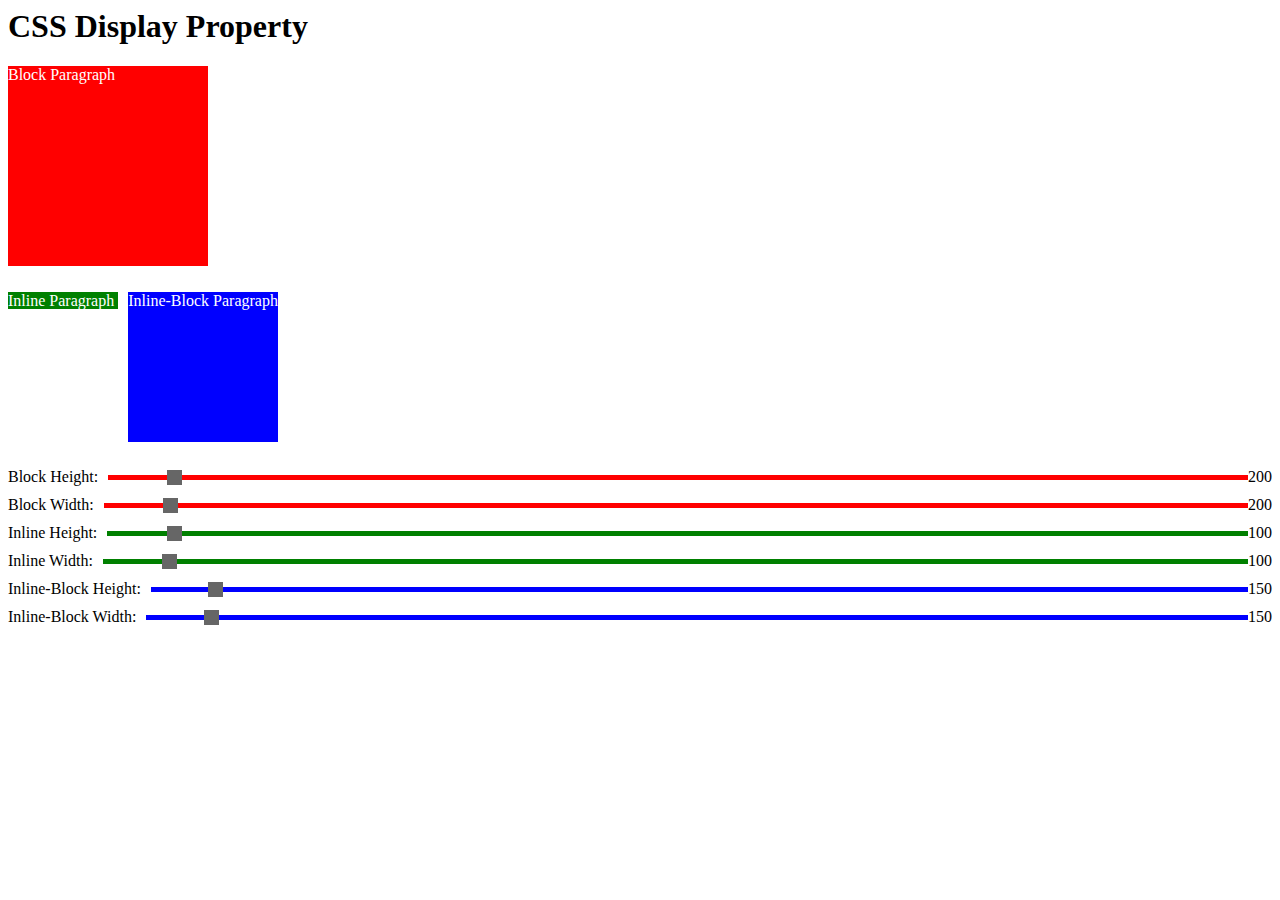
<file: display_demo/index.html>
<html><head>
    <title>CSS Display Property Example</title>
    <link rel="stylesheet" href="./style.css"> 
  </head>
  
  <body>
    <h1>CSS Display Property</h1>
    <p class="block">Block Paragraph </p>
    <p class="inline">Inline Paragraph
    </p>
    <p class="inline-block">Inline-Block Paragraph</p>
  
    <div class="input-group">
      <div class="slider-group">
        <label class="slider-label" for="block-height-slider">Block Height:</label>
        <input type="range" id="block-height-slider" min="100" max="2000" value="200" class="slider red">
        <output id="block-height-output">200</output>
      </div>
      <div class="slider-group">
        <label class="slider-label" for="block-width-slider">Block Width:</label>
        <input type="range" id="block-width-slider" min="100" max="2000" value="200" class="slider red">
        <output id="block-width-output">200</output>
      </div>
    </div>
  
    <div class="input-group">
      <div class="slider-group">
        <label class="slider-label" for="inline-height-slider">Inline Height:</label>
        <input type="range" id="inline-height-slider" min="100" max="2000" value="200" class="slider green">
        <output id="inline-height-output">100</output>
      </div>
      <div class="slider-group">
        <label class="slider-label" for="inline-width-slider">Inline Width:</label>
        <input type="range" id="inline-width-slider" min="100" max="2000" value="200" class="slider green">
        <output id="inline-width-output">100</output>
      </div>
    </div>
  
    <div class="input-group">
      <div class="slider-group">
        <label class="slider-label" for="inline-block-height-slider">Inline-Block Height:</label>
        <input type="range" id="inline-block-height-slider" min="100" max="2000" value="200" class="slider blue">
        <output id="inline-block-height-output">150</output>
      </div>
      <div class="slider-group">
        <label class="slider-label" for="inline-block-width-slider">Inline-Block Width:</label>
        <input type="range" id="inline-block-width-slider" min="100" max="2000" value="200" class="slider blue">
        <output id="inline-block-width-output">150</output>
      </div>
    </div>
  
    <script src="script.js"></script>
  
  
  
  </body></html>
</file>
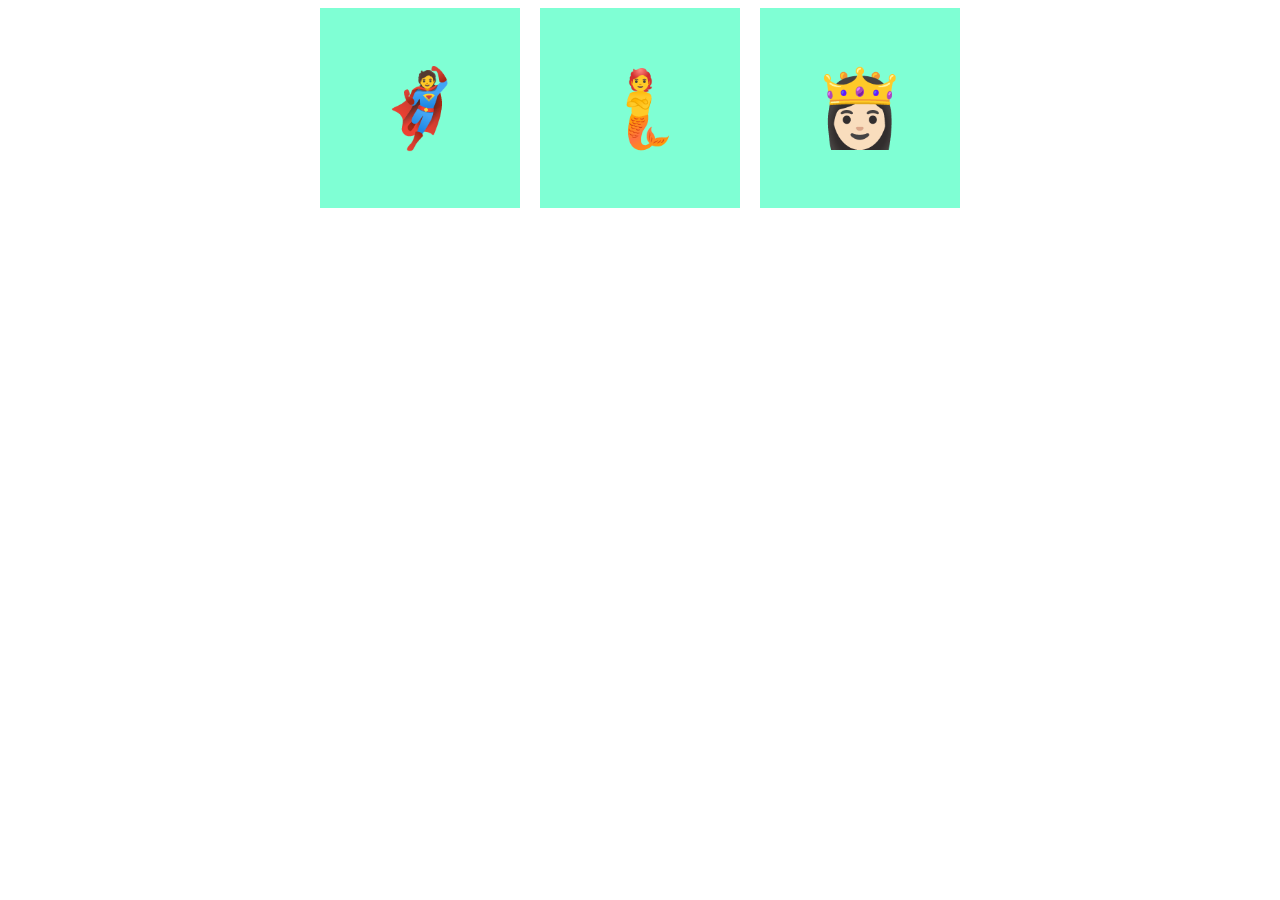
<file: item to center X&Y/index.html>
<!DOCTYPE html>
<html lang="en">
<head>
    <meta charset="UTF-8">
    <meta name="viewport" content="width=device-width, initial-scale=1.0">
    <title>Document</title>
    <link rel="stylesheet" href="./style.css">
</head>
<body>
    <div class="flex">
        <div class="box">🦸</div>
        <div class="box">🧜</div>
        <div class="box">👸🏻</div>
    </div>
</body>
</html>
</file>
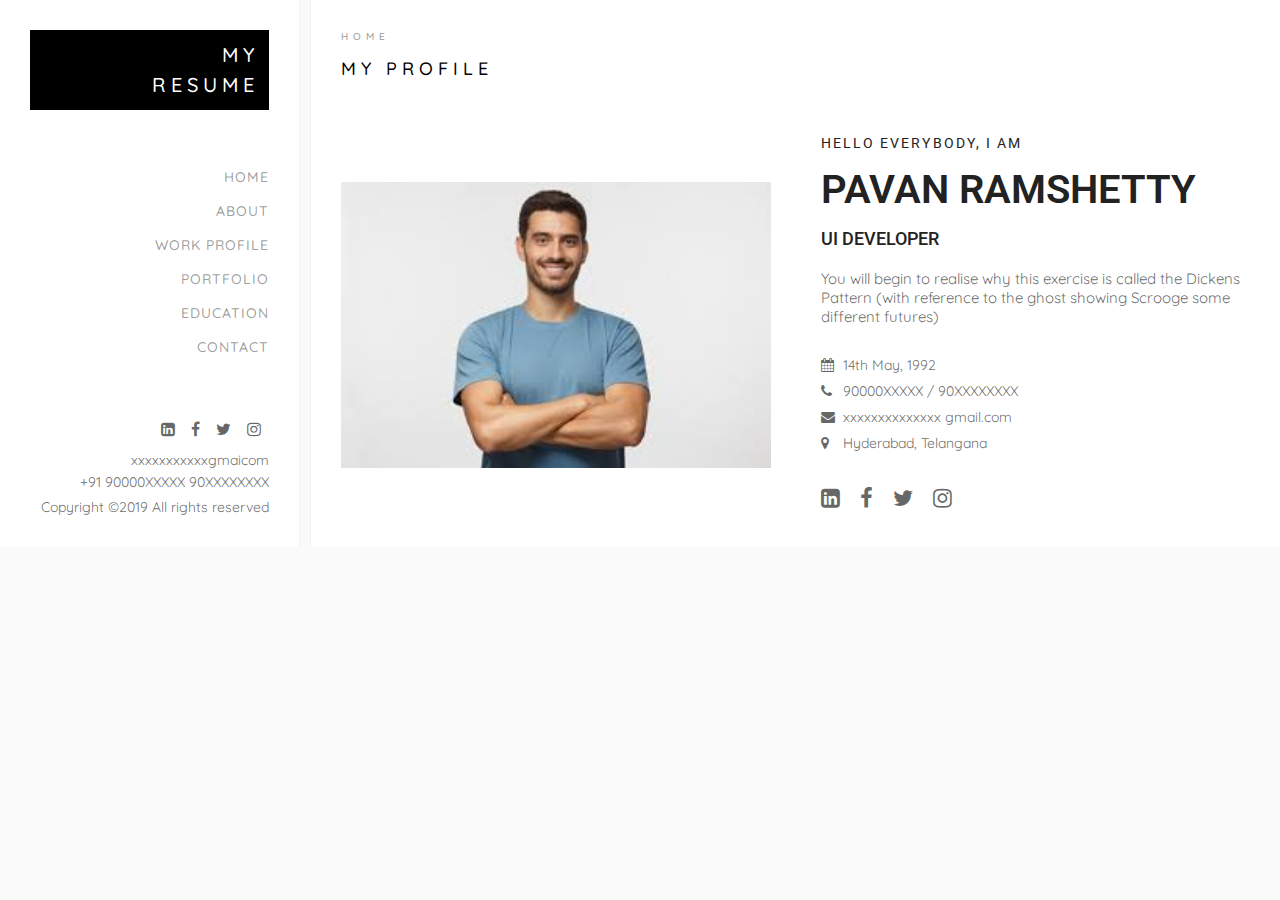
<file: landing page/index.html>
<!DOCTYPE html>
<html>
<head>
	<title>My Resume</title>
	<link rel="stylesheet" type="text/css" href="./style.css">
	<link href="https://stackpath.bootstrapcdn.com/font-awesome/4.7.0/css/font-awesome.min.css" rel="stylesheet">
</head>
<body>
	<div class="wraper">
		<div class="container">
		<div class="left-content p-30">
			<div class="logo">
				<a href="index.html">
					<span>My</span>
					<span>Resume</span>
				</a>
			</div>
			<div class="nav">
				<ul>
					<li><a href="#Home">Home</a></li>
					<li><a href="#About">About</a></li>
					<li><a href="">Work Profile</a></li>
					<li><a href="">Portfolio</a></li>
					<li><a href="">Education</a></li>
					<li><a href="">Contact</a></li>
				</ul>
			</div>
			<div class="left-footer">
				<div class="social-icons">
					<ul>
						<li><a href=""><i class="fa fa-linkedin-square" aria-hidden="true"></i></a></li>
						<li><a href=""><i class="fa fa-facebook" aria-hidden="true"></i></a></li>
						<li><a href=""><i class="fa fa-twitter" aria-hidden="true"></i></a></li>
						<li><a href=""><i class="fa fa-instagram" aria-hidden="true"></i></a></li>
					</ul>
				</div>
				<div class="foot-contact">
					<ul>
						<li>xxxxxxxxxxxgmaicom</li>
						<li>+91 90000XXXXX  90XXXXXXXX</li>
					</ul>
				</div>
				
<div class="copy-rights">Copyright &copy;2019 All rights reserved</div>
			</div>

		</div>
		<div class="main-content">
			<div class="section1 p-30" id="Home">
			<div class="sec-title">
	<div class="pg-sub-title">Home</div>
	<div class="pg-title">My Profile</div>
			</div>
				<div class="d-flex-align-center">
				<div class="user-img flex-1"><img src="./img/download (5).jpeg"></div>
				<div class="user-profile flex-1">
					<div class="pro-details">
						<div class="sm-text">HELLO EVERYBODY, I AM</div>
						<div class="name">Pavan Ramshetty</div>
						<div class="role">UI Developer</div>

					</div>
					<div class="text">You will begin to realise why this exercise is called the Dickens Pattern (with reference to the ghost showing Scrooge some different futures)</div>
					<div class="pr-list">
						<ul>
							<li><i class="fa fa-calendar" aria-hidden="true"></i> 14th May, 1992</li>
							<li><i class="fa fa-phone" aria-hidden="true"></i> 90000XXXXX / 90XXXXXXXX</li>
							<li><i class="fa fa-envelope" aria-hidden="true"></i> xxxxxxxxxxxxxx gmail.com</li>
							<li><i class="fa fa-map-marker" aria-hidden="true"></i> Hyderabad, Telangana</li>
						</ul>
					</div>
			<div class="social-icons-head">
					<ul>
						<li><a href=""><i class="fa fa-linkedin-square" aria-hidden="true"></i></a></li>
						<li><a href=""><i class="fa fa-facebook" aria-hidden="true"></i></a></li>
						<li><a href=""><i class="fa fa-twitter" aria-hidden="true"></i></a></li>
						<li><a href=""><i class="fa fa-instagram" aria-hidden="true"></i></a></li>
					</ul>
				</div>

				</div>
			</div>
			</div>

		</div>
	</div>
</div>
</body>
</html>
</file>
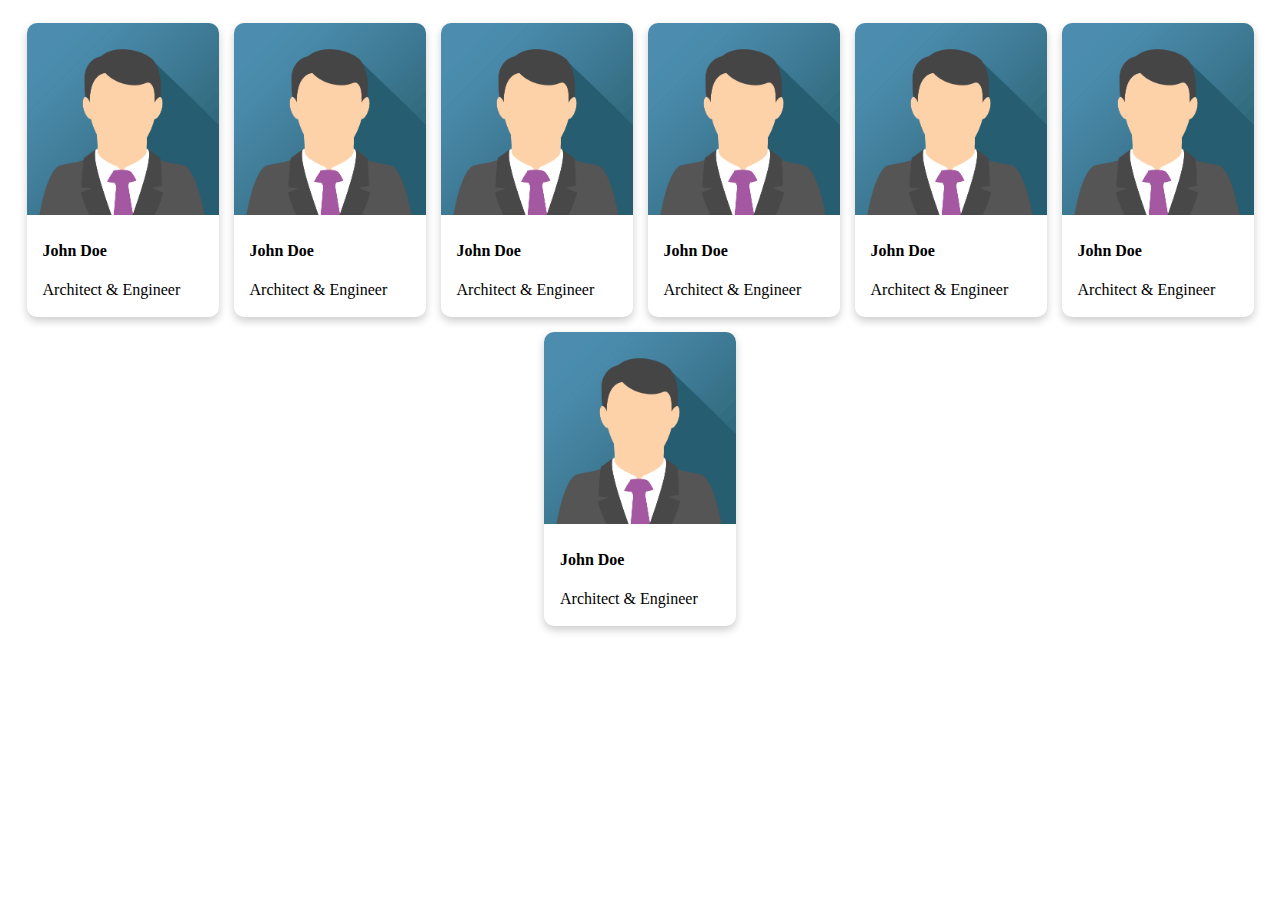
<file: fllex/flex cards templat/index.html>
<!DOCTYPE html>
<html lang="en">
<head>
    <meta charset="UTF-8">
    <meta name="viewport" content="width=device-width, initial-scale=1.0">
    <title>flrx card template</title>
    <link rel="stylesheet" href="./style.css">
</head>
<body>
    <div class="cards">

        <div class="card">
            <img src="img_avatar.png" alt="Avatar" style="width:100%">
            <div class="container">
              <h4><b>John Doe</b></h4> 
              <p>Architect & Engineer</p> 
            </div>
        </div>

        <div class="card">
            <img src="img_avatar.png" alt="Avatar" style="width:100%">
            <div class="container">
              <h4><b>John Doe</b></h4> 
              <p>Architect & Engineer</p> 
            </div>
        </div>
        
        <div class="card">
            <img src="img_avatar.png" alt="Avatar" style="width:100%">
            <div class="container">
              <h4><b>John Doe</b></h4> 
              <p>Architect & Engineer</p> 
            </div>
        </div> 
        
        <div class="card">
            <img src="img_avatar.png" alt="Avatar" style="width:100%">
            <div class="container">
              <h4><b>John Doe</b></h4> 
              <p>Architect & Engineer</p> 
            </div>
        </div>

        <div class="card">
            <img src="img_avatar.png" alt="Avatar" style="width:100%">
            <div class="container">
              <h4><b>John Doe</b></h4> 
              <p>Architect & Engineer</p> 
            </div>
        </div>

        <div class="card">
            <img src="img_avatar.png" alt="Avatar" style="width:100%">
            <div class="container">
              <h4><b>John Doe</b></h4> 
              <p>Architect & Engineer</p> 
            </div>
        </div>

        <div class="card">
            <img src="img_avatar.png" alt="Avatar" style="width:100%">
            <div class="container">
              <h4><b>John Doe</b></h4> 
              <p>Architect & Engineer</p> 
            </div>
        </div>


    </div>
</body>
</html>
</file>
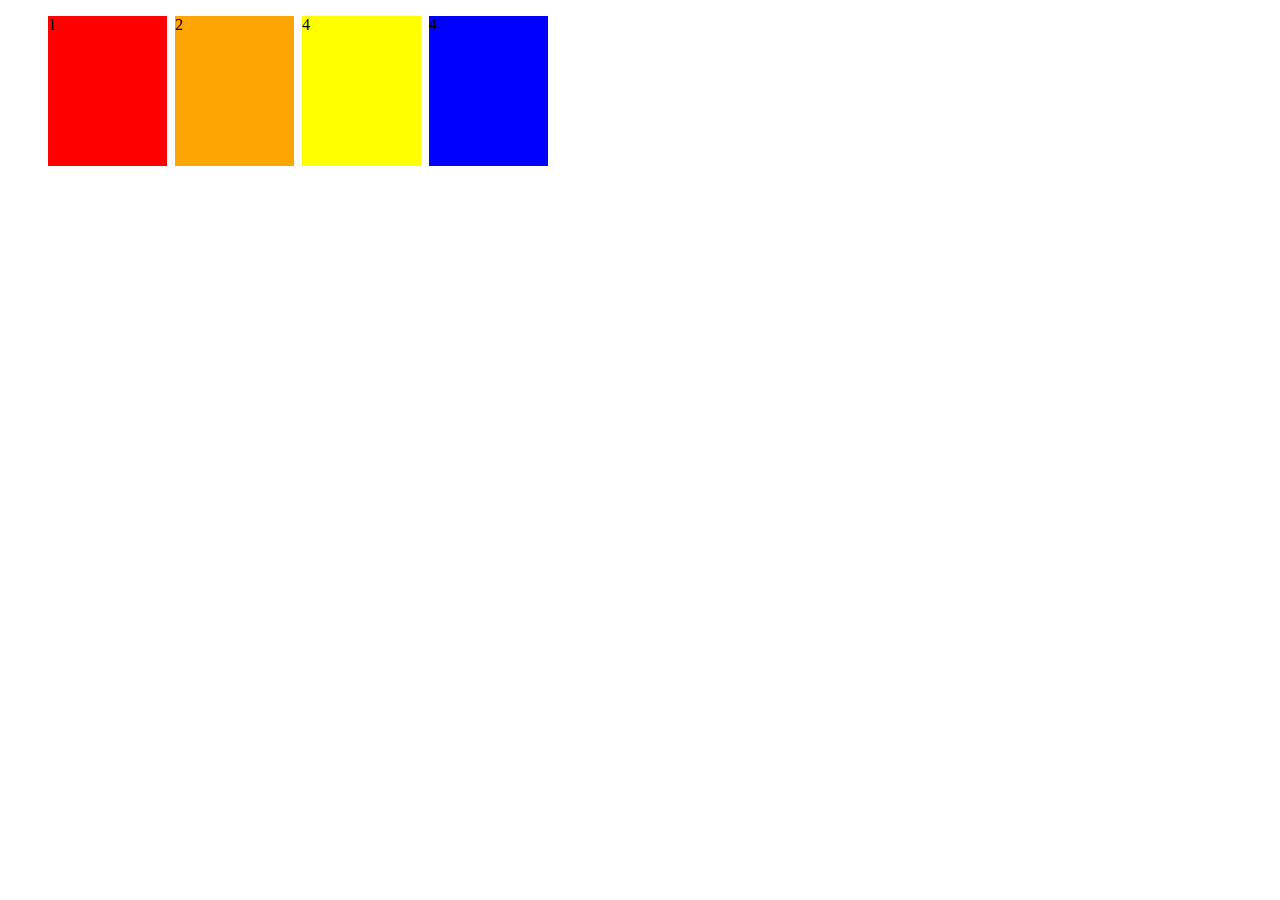
<file: fllex/flex.html>
<!DOCTYPE html>
<html lang="en">
<head>
    <meta charset="UTF-8">
    <meta name="viewport" content="width=device-width, initial-scale=1.0">
    <title>Document</title>
    <link rel="stylesheet" href="./flex.css"> 
</head>
<body>
    <div class="container">
        <ul class="flex">
            <li>1</li>
            <li>2</li>
            <li>4</li>
            <li>4</li>
        </ul>
    </div>
</body>
</html>
</file>
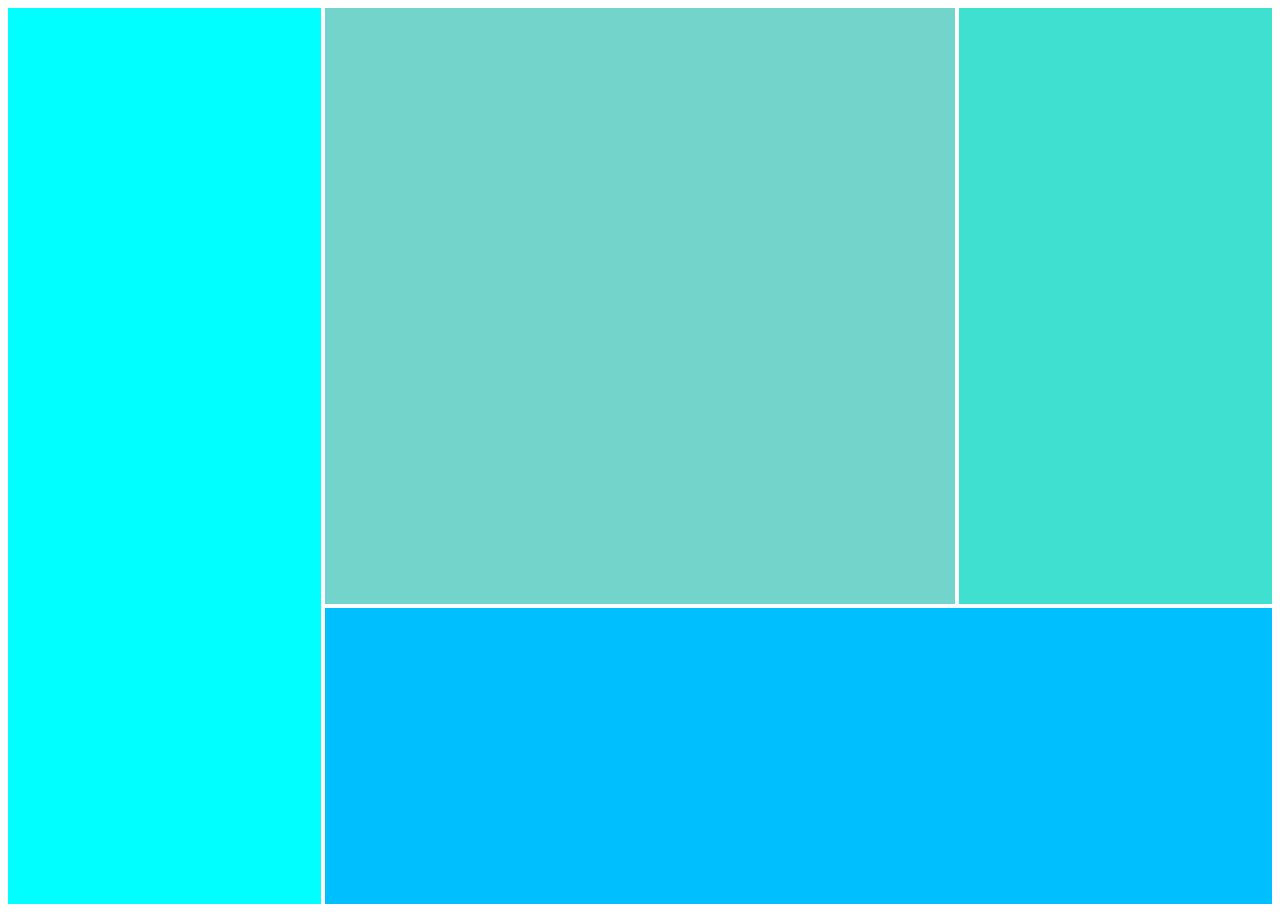
<file: grid/grid.html>
<!DOCTYPE html>
<html lang="en">
<head>
    <meta charset="UTF-8">
    <meta name="viewport" content="width=device-width, initial-scale=1.0">
    <title>Document</title>
    <link rel="stylesheet" href="./grid.css">
</head>
<body>
    <div class="grid">
        <div></div>
        <div></div>
        <div></div>
        <div></div>
        <div></div>
    </div>
</body>
</html>
</file>
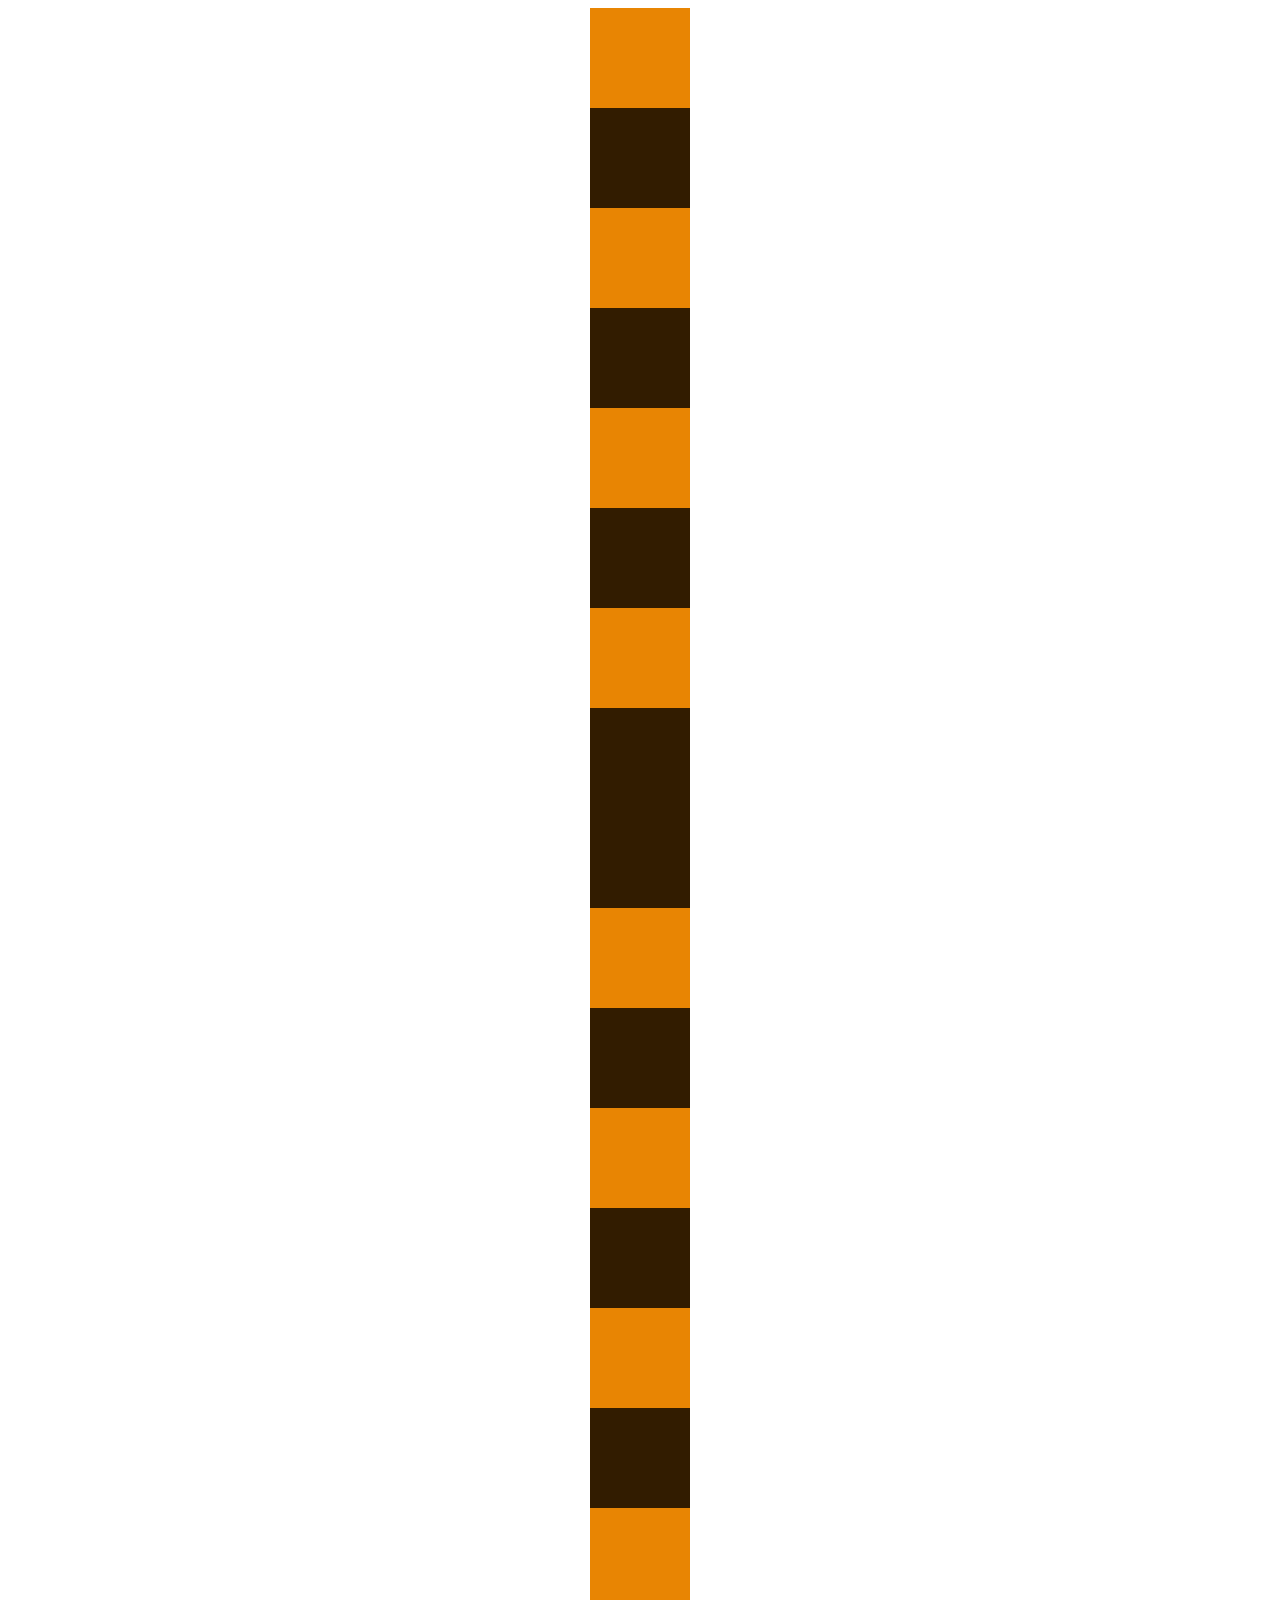
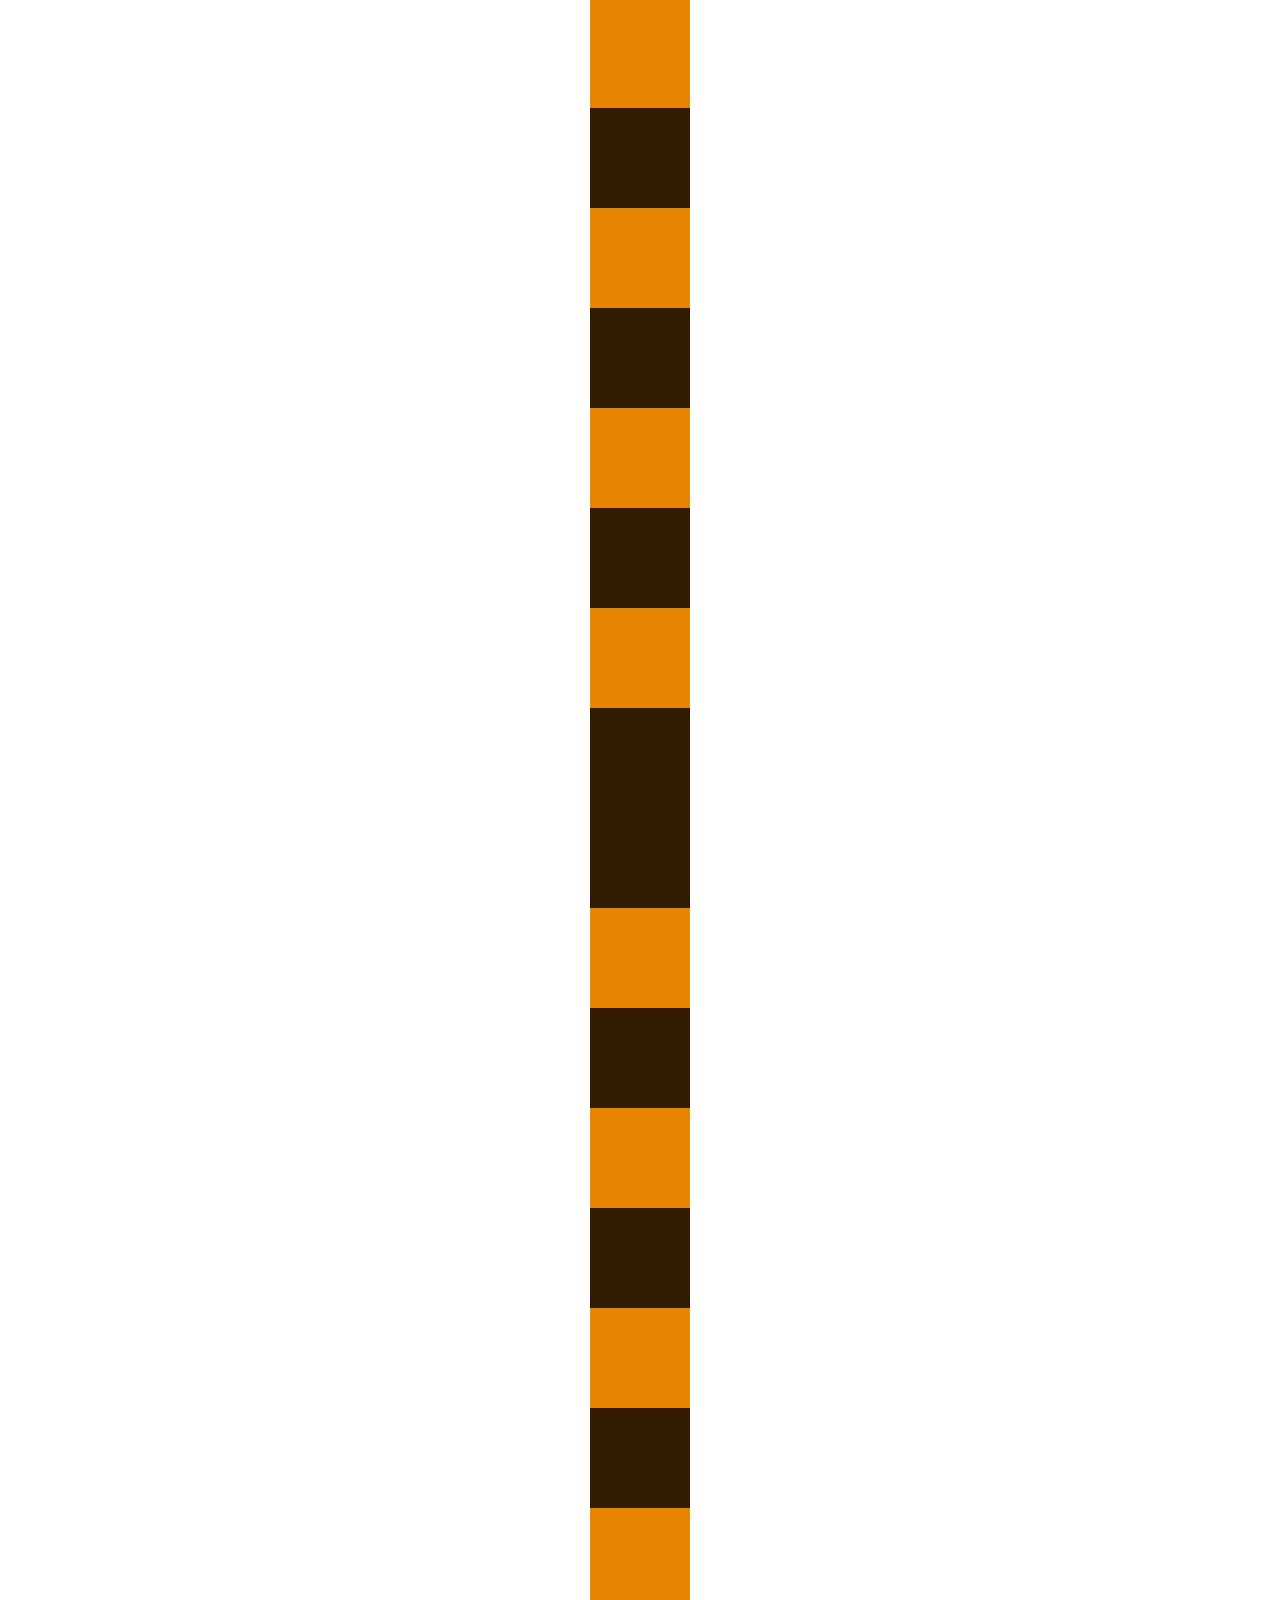
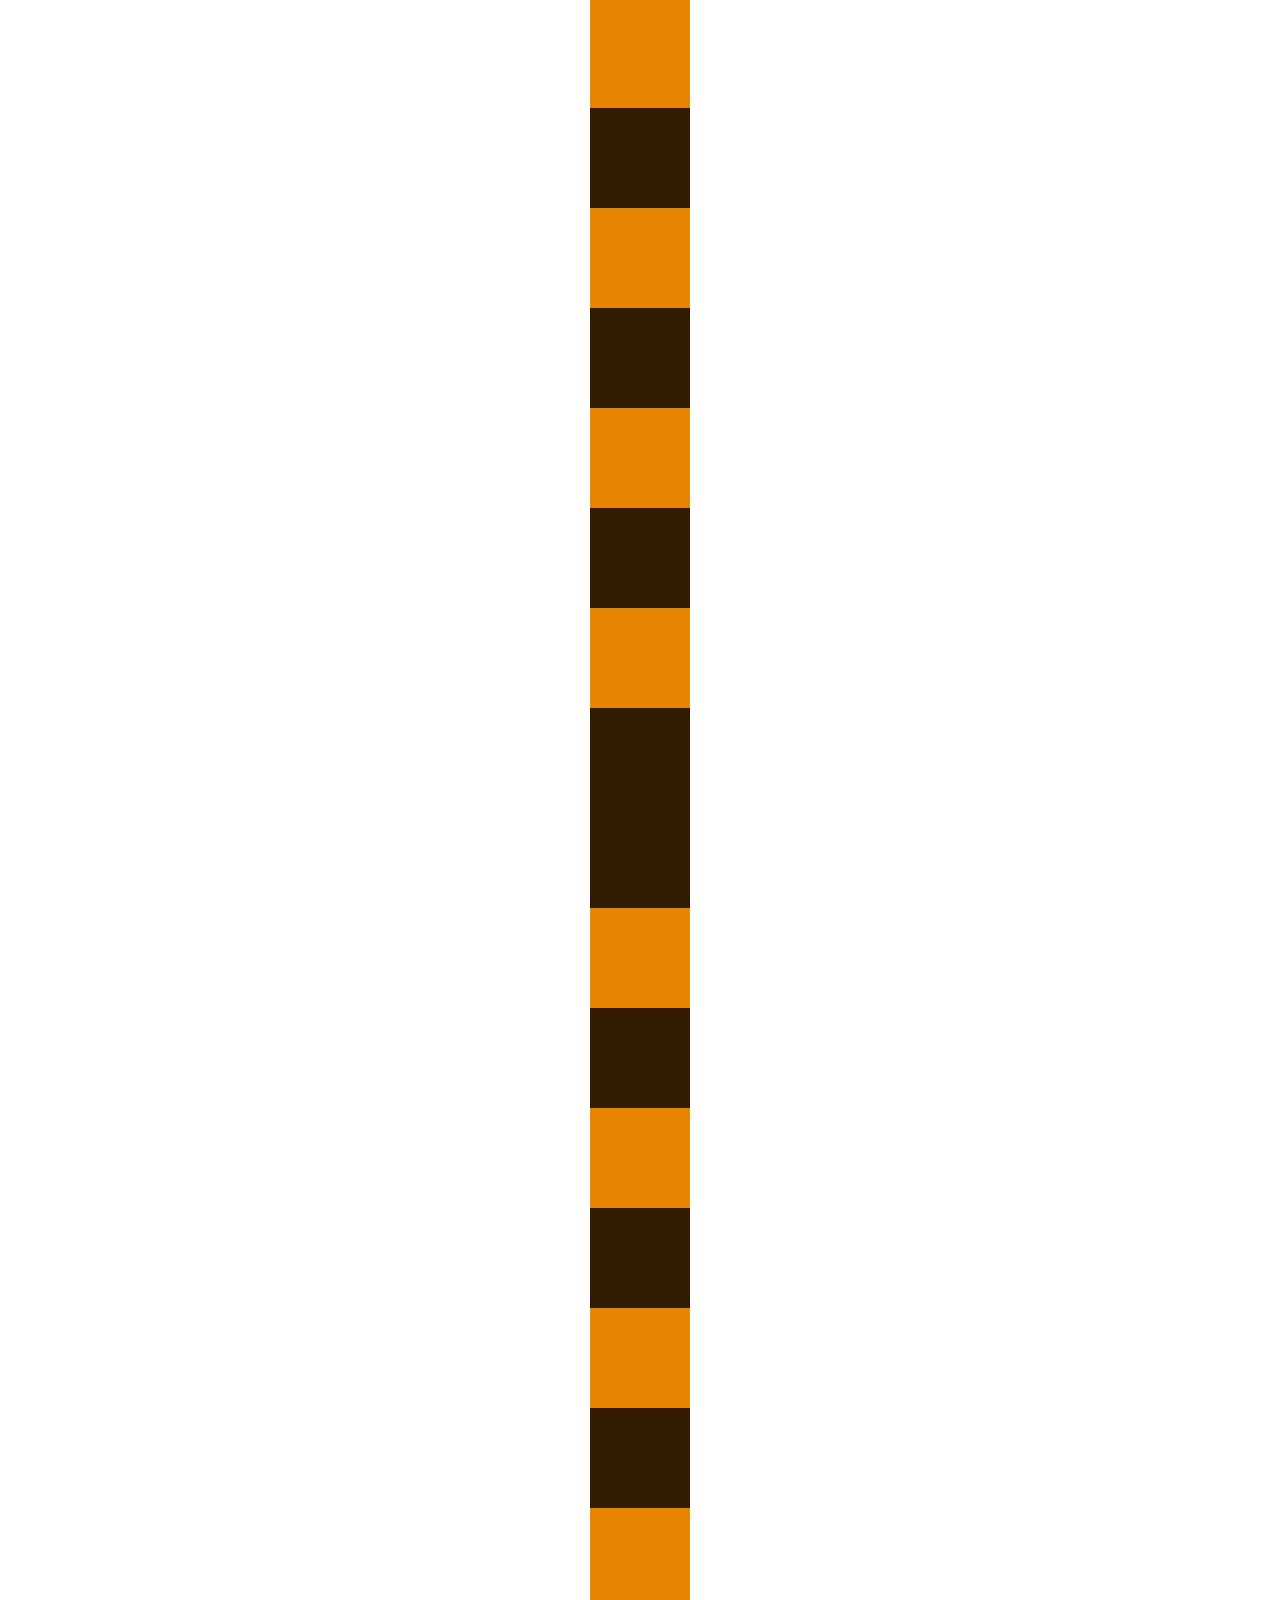
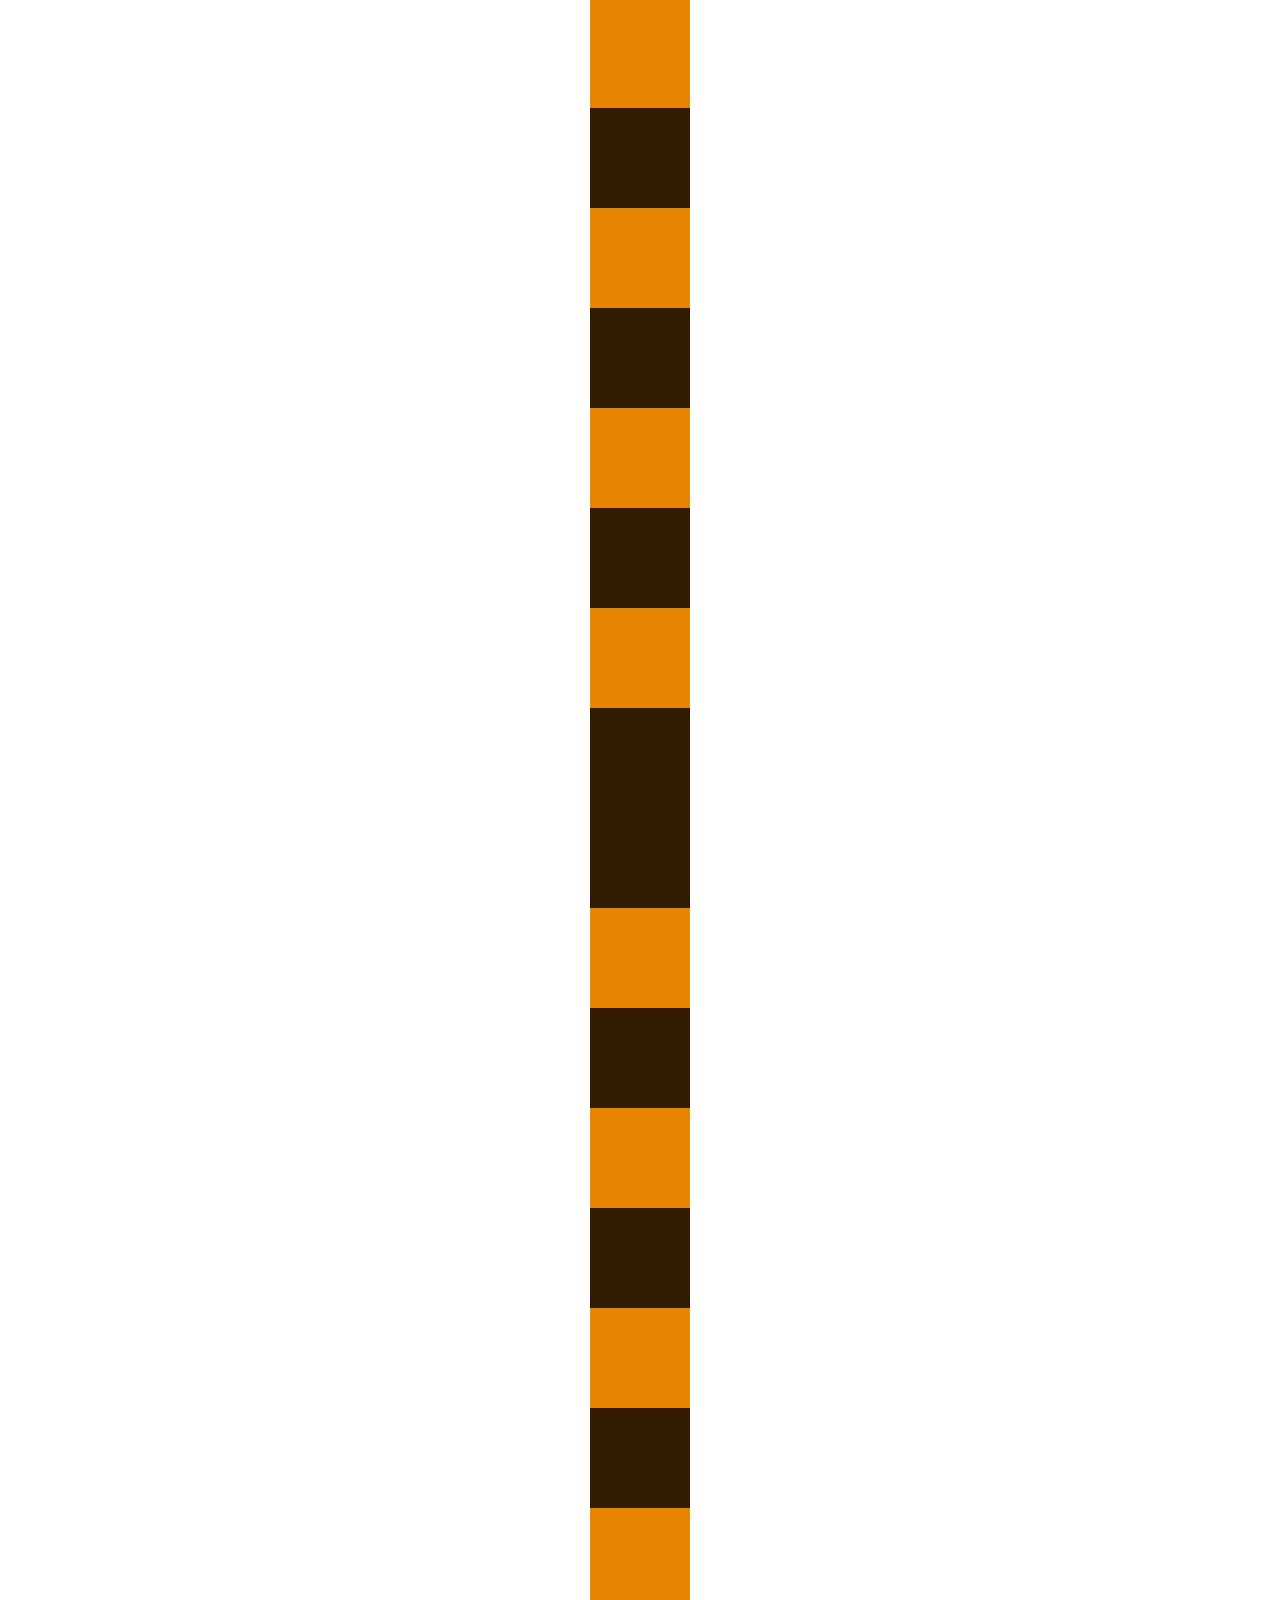
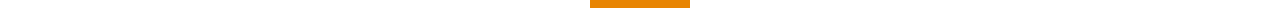
<file: grid/chess bord/chess_boord.html>
<!DOCTYPE html>
<html lang="en">
<head>
    <meta charset="UTF-8">
    <meta name="viewport" content="width=device-width, initial-scale=1.0">
    <title>chess bord</title>
    <link rel="stylesheet" href="./chess-style.css">
</head>
<body>
    <div class="bord">
        <div class="white"></div>
        <div class="black"></div>
        <div class="white"></div>
        <div class="black"></div>
        <div class="white"></div>
        <div class="black"></div>
        <div class="white"></div>
        <div class="black"></div>
        <div class="black"></div>
        <div class="white"></div>
        <div class="black"></div>
        <div class="white"></div>
        <div class="black"></div>
        <div class="white"></div>
        <div class="black"></div>
        <div class="white"></div>

        <div class="white"></div>
        <div class="black"></div>
        <div class="white"></div>
        <div class="black"></div>
        <div class="white"></div>
        <div class="black"></div>
        <div class="white"></div>
        <div class="black"></div>

        <div class="black"></div>
        <div class="white"></div>
        <div class="black"></div>
        <div class="white"></div>
        <div class="black"></div>
        <div class="white"></div>
        <div class="black"></div>
        <div class="white"></div>

        <div class="white"></div>
        <div class="black"></div>
        <div class="white"></div>
        <div class="black"></div>
        <div class="white"></div>
        <div class="black"></div>
        <div class="white"></div>
        <div class="black"></div>

        <div class="black"></div>
        <div class="white"></div>
        <div class="black"></div>
        <div class="white"></div>
        <div class="black"></div>
        <div class="white"></div>
        <div class="black"></div>
        <div class="white"></div>

        <div class="white"></div>
        <div class="black"></div>
        <div class="white"></div>
        <div class="black"></div>
        <div class="white"></div>
        <div class="black"></div>
        <div class="white"></div>
        <div class="black"></div>

        <div class="black"></div>
        <div class="white"></div>
        <div class="black"></div>
        <div class="white"></div>
        <div class="black"></div>
        <div class="white"></div>
        <div class="black"></div>
        <div class="white"></div>
    </div>
</body>
</html>
</file>
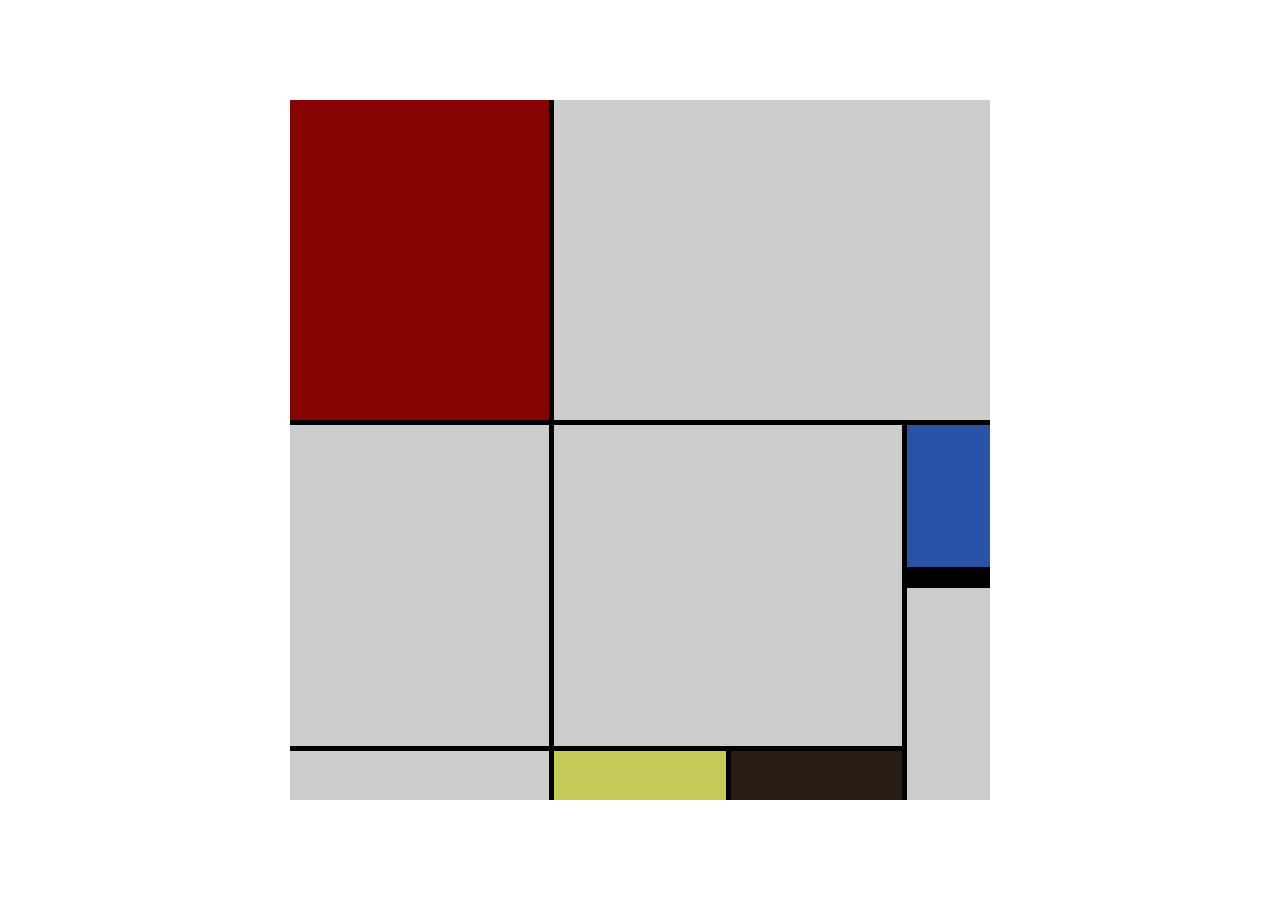
<file: grid/grid art/art.html>
<!DOCTYPE html>
<html lang="en">
<head>
    <meta charset="UTF-8">
    <meta name="viewport" content="width=device-width, initial-scale=1.0">
    <title>Document</title>
    <link rel="stylesheet" href="./art.css">
</head>
<body>
    <div class="grid">
        <div></div>
        <div></div>
        <div></div>
        <div></div>
        <div></div>
        <div></div>
        <div></div>
        <div></div>
        <div></div>
    </div>
</body>
</html>
</file>
<file: display_demo/style.css>
p {
  color: white;
}

.block {
  display: block;
  width: 200px;
  height: 200px;
  background-color: red;
  margin-bottom: 10px;
}

.inline {
  display: inline;
  width: 100px;
  height: 100px;
  background-color: green;
  margin-right: 10px;
}

.inline-block {
  display: inline-block;
  width: 150px;
  height: 150px;
  background-color: blue;
  margin-right: 10px;
}

.input-group {
  margin-top: 10px;
}

.slider-group {
  display: flex;
  align-items: center;
  margin-bottom: 10px;
}

.slider-label {
  margin-right: 10px;
}

.slider {
  flex: 1;
  -webkit-appearance: none;
  appearance: none;
  height: 5px;
  background-color: #ddd;
  outline: none;
  margin: 0;
  padding: 0;
}

.slider::-webkit-slider-thumb {
  -webkit-appearance: none;
  appearance: none;
  width: 15px;
  height: 15px;
  background-color: #666;
  cursor: pointer;
}

.slider::-moz-range-thumb {
  width: 15px;
  height: 15px;
  background-color: #666;
  cursor: pointer;
}

.red {
  background-color: red;
}

.green {
  background-color: green;
}

.blue {
  background-color: blue;
}
</file>
<file: item to center X&Y/style.css>
.flex {
    display: flex;
    flex-wrap: wrap;
    gap: 20px;
    justify-content: center;
}

.box {
    background-color: aquamarine;
    min-width: 200px;
    min-height: 200px;
    font-size: 75px;
    display: flex;
    justify-content: center; /* Center content horizontally */
    align-items: center; /* Center content vertically */
}
</file>
<file: landing page/style.css>
@charset "utf-8";
@import url('https://fonts.googleapis.com/css?family=Quicksand:300,400,500,700');
@import url('https://fonts.googleapis.com/css?family=Roboto');

*{
  margin: 0;
  padding: 0;
  box-sizing: border-box;
}

body {
  height: 100%;
  font-family: 'Quicksand', sans-serif;
  color: rgba(0, 0, 0, 0.6);
  box-sizing: border-box;
  font-size: 14px;
  overflow: hidden;
  background: #fafafa;
}
label {
  padding: 0;
  margin: 0;
}
ul, li, ol {
  padding: 0;
  margin: 0;
}
li{
  list-style: none;
}
a, img {
  border: 0;
  outline: none;
  text-decoration: none;
  width: 100%;
}
input::-moz-focus-inner {
  border: 0;
}
bo {
  outline: none;
}
img {
  max-width: 100%;
  height: auto;
  vertical-align: bottom;
}
input, select, textarea, button{
  font-family: 'Muli', sans-serif;
}
input:focus, select:focus, textarea:focus, button:focus{
  outline: 0;
}

a {
  color: inherit;
  -webkit-transition: 0.5s;
  -o-transition: 0.5s;
  transition: 0.5s; }


p {
  margin-bottom: 1.5em; }

h1, h2, h3, h4, h5, h6 {
  color: #000;
  font-family: "Quicksand", Arial, sans-serif;
  font-weight: 400;
  margin: 0 0 30px 0; }


i.material-icons {
  font-size: inherit;
  line-height: inherit;
}
::-webkit-scrollbar-track
{
  -webkit-box-shadow: inset 0 0 6px rgba(0,0,0,0.3);
  background-color: #F5F5F5;
}

::-webkit-scrollbar
{
  width: 5px;
  height: 5px;
  background-color: #F5F5F5;
}

::-webkit-scrollbar-thumb
{

  -webkit-box-shadow: inset 0 0 6px rgba(0,0,0,.3);
  background-color: #777;
}

/*===========================================
Text Styles CSS
============================================*/
.t-title-size{
  font-size: 18px;
}
.t-bold{
  font-weight: 600;
}
.t-normal{
  font-weight: normal;
}
.t-center{
  text-align: center;
}
.t-right{
  text-align: right;
}



/*===========================================
Padding & Margins CSS
============================================*/
.p-5{
  padding: 5px;
}
.p-10{
  padding: 10px;
}
.p-15{
  padding: 15px;
}
.p-20{
  padding: 20px;
}
.p-25{
  padding: 25px;
}
.p-30{
  padding: 30px;
}
.p-35{
  padding: 35px;
}
.p-40{
  padding: 40px;
}
.p-45{
  padding: 45px;
}
.p-50{
  padding: 50px;
}

.p-right5{
  padding-right: 5px;
}
.p-right10{
  padding-right: 10px;
}
.p-right15{
  padding-right: 15px;
}
.p-right20{
  padding-right: 20px;
}
.p-right25{
  padding-right: 25px;
}
.p-right30{
  padding-right: 30px;
}

.p-left5{
  padding-left: 5px;
}
.p-left10{
  padding-left: 10px;
}
.p-left15{
  padding-left: 15px;
}
.p-left20{
  padding-left: 20px;
}
.p-left25{
  padding-left: 25px;
}
.p-left30{
  padding-left: 30px;
}

.m-5{
  margin:: 5px;
}
.m-10{
  margin: 10px;
}
.m-15{
  margin: 15px;
}
.m-20{
  margin: 20px;
}
.m-25{
  margin: 25px;
}
.m-30{
  margin: 30px;
}
.m-35{
  margin: 35px;
}
.m-40{
  margin: 40px;
}
.m-45{
  margin: 45px;
}
.m-50{
  margin: 50px;
}

/*===========================================
Display Styles
============================================*/
.d-flex{
  display: flex;
}
.d-flex-align-center{
  display: flex;
  align-items: center;
  flex-direction: row;
}
.d-flex-align-center-column{
  display: flex;
  align-items: center;
  flex-direction: column;
}
.flex-1{
  flex: 1;
}
.flex-2{
  flex: 2;
}



/*===========================================
Page Styles
============================================*/

.wraper {
    width: 100%;
    height: 100%;
}


.container {
    height: 100%;
    display: flex;
    flex-direction: row;
}

.left-content {
    width: 300px;
    overflow-y: auto;
    height: 100%;
    background: #fff;
    border-right: 1px solid rgba(221, 221, 221, 0.38);
    display: flex;
    flex-direction: column;
}

.main-content {
    flex: 1;
    overflow-y: auto;
    margin-left: 10px;
    background: #fff;
    border-left: 1px solid rgba(221, 221, 221, 0.38);
}
.logo {
    display: flex;
    justify-content: flex-end;
}

.logo a {
    color: #fff;
    text-align: right;
    background: #000;
    display: flex;
    flex-direction: column;
    padding: 10px;
    font-size: 20px;
    text-transform: uppercase;
    letter-spacing: 5px;
    line-height: 30px;
    font-weight: 500;
}

.nav {
    flex: 1;
    /* display: flex; */
    justify-content: flex-end;
    margin: 50px 0px;
}

.nav ul li, .nav ul li a {
    display: flex;
    justify-content: flex-end;
}

.nav ul li a {
    padding: 8px 0px;
    text-transform: uppercase;
    color: rgba(0, 0, 0, 0.4);
    letter-spacing: 1px;
    font-weight: 500;
    position: relative;
}

.nav ul li a:hover {
    color: #000;
}
.nav ul li a:after {
    content: "";
    width: 0;
    height: 1px;
    background: #000;
    position: absolute;
    bottom: 5px;
    left: 0;
    right: 0;
    -webkit-transform: scaleX(0);
    -moz-transform: scaleX(0);
    -ms-transform: scaleX(0);
    -o-transform: scaleX(0);
    transform: scaleX(0);
    -webkit-transition: all 0.3s cubic-bezier(0.175, 0.885, 0.32, 1.275);
    -moz-transition: all 0.3s cubic-bezier(0.175, 0.885, 0.32, 1.275);
    -ms-transition: all 0.3s cubic-bezier(0.175, 0.885, 0.32, 1.275);
    -o-transition: all 0.3s cubic-bezier(0.175, 0.885, 0.32, 1.275);
    transition: all 0.3s cubic-bezier(0.175, 0.885, 0.32, 1.275);
}

.nav ul li a:hover:after {
    width: 100%;
    -webkit-transform: scaleX(1);
    -moz-transform: scaleX(1);
    -ms-transform: scaleX(1);
    -o-transform: scaleX(1);
    transform: scaleX(1);
}

.left-footer {
    color: rgba(0, 0, 0, 0.6);
    display: flex;
    flex-direction: column;
    justify-content: flex-end;
}

.foot-contact, .social-icons ul, .copy-rights {
    display: flex;
    justify-content: flex-end;
}

.social-icons ul li {
    display: flex;
    justify-content: flex-end;
    flex-direction: row;
}

.foot-contact ul {
    display: flex;
    flex-direction: column;
}

.foot-contact ul li {
    justify-content: flex-end;
    display: flex;
    margin: 2px 0px;
}

.foot-contact {
   margin: 5px 0px;
}



.social-icons ul li a {
    padding: 5px 8px;
    font-size: 16px;
}


.social-icons ul li a:hover {
  color: #000;
  transform: scale(1.2) translateY(-5px);
}
.user-profile {
    padding-left: 50px;
}

.sm-text {
    letter-spacing: 2.1px;
    font-weight: normal;
    color: #222222;
    font-size: 14px;
    font-family: "Roboto", sans-serif;
    text-transform: uppercase;
}

.name {
    font-size: 40px;
    text-transform: uppercase;
    margin: 15px 0px;
    color: #222222;
    font-family: "Roboto", sans-serif;
    font-weight: 600;
}

.role {
    font-size: 18px;
    font-weight: 500;
    font-family: "Roboto", sans-serif;
    text-transform: uppercase;
    margin-bottom: 20px;
    color: #222222;
}

.text {
   
    font-size: 15px;
}

.pr-list {
    margin: 30px 0px;
    
}

.pr-list ul li {
    margin-bottom: 8px;
}

.pr-list ul li i {
    width: 18px;
}
.social-icons-head ul {
    display: flex;
}

.social-icons-head ul li a {
    padding: 5px 10px;
    font-size: 22px;
    transition: all .3s;
        display: flex;
}

.social-icons-head {}

.social-icons-head ul li:nth-child(1) a {
    padding-left: 0;
}

.social-icons-head ul li a:hover {
    color: #000;
    transform: scale(1.2) translateY(-5px);
}
.sec-title {
    margin-bottom: 50px;
}

.pg-title {
    font-size: 18px;
    font-weight: 500;
    text-transform: uppercase;
    letter-spacing: 5px;
    line-height: 1.8;
    color: #000;
}

.pg-sub-title {
    margin-bottom: 10px;
    display: block;
    font-size: 10px;
    text-transform: uppercase;
    color: #999999;
    font-weight: 500;
    letter-spacing: 5px;
}
</file>
<file: fllex/flex cards templat/style.css>
.cards {
  display:flex;
  gap: 15px;
  flex-wrap: wrap;
  flex-basis: auto;
  justify-content: center;
  padding: 15px;
}

.card {
    box-shadow: 0 4px 8px 0 rgba(0,0,0,0.2);
    transition: 0.3s;
    min-width: 8em;
    max-width: 12em;
    border-radius: 10px;
  }
  
  .card:hover {
    box-shadow: 0 8px 16px 0 rgba(0,0,0,0.2);
  }
  
  .container {
    padding: 2px 16px;
  }
  
  .card > img{
    border-radius: 10px 10px 0 0;
  }
</file>
<file: fllex/flex.css>
ul.flex{
  list-style-type:none;
  display: flex; 
  gap: 8px;
  
  min-width:350px;
  max-width: 500px;

  flex-grow: 100px;
  flex-shrink: 100px;


}  

ul.flex li:first-child{
  height: 150px;
  width: 250px;
  background-color: red;
}
  
ul.flex li:nth-child(2) {
  height: 150px;
  width: 250px;
  background-color: orange;
}

ul.flex li:first-child{
  height: 150px;
  width: 250px;
  background-color: red;
}
  
ul.flex li:nth-child(3) {
  height: 150px;
  width: 250px;
  background-color: yellow;
}

ul.flex li:last-child {
  height: 150px;
  width: 250px;
  background-color:blue;
}
</file>
<file: grid/grid.css>
.grid{
    height: 100vh;
    display: grid;
    grid-template-columns: repeat(4, 1fr);
    grid-template-rows: repeat(3,1fr);
    gap: 4px;
}

.grid > div:first-child{
    grid-row:span 3 ;
    background-color: aqua;
}
.grid > div:nth-child(2){
    grid-row: span 2 ;
    grid-column: span 2;
    background-color: rgb(115, 212, 204);
}

.grid > div:nth-child(3){
   grid-row: span 2;
   background-color: turquoise;
   }

.grid > div:nth-child(4){
    grid-column: span 3;
    background-color: deepskyblue;
}
</file>
<file: grid/chess bord/chess-style.css>
.bord{
    display: grid;
    grid-template-columns:(8, 100px);
    grid-template-rows:(8, 100px);
    justify-content: center;
}

.bord > * {
    width: 100px;
    height: 100px;
}

.black{
    background-color: rgb(50, 28, 0);
}

.white{
    background-color:rgb(232, 133, 3);
}
</file>
<file: grid/grid art/art.css>
body {
  display: flex;
  align-items: center;
  justify-content: center;
  height: 100vh;
  margin: 0;
}


.grid{
    height: 700px;
    width: 700px;
    display: grid;
    grid-template-areas:
     'menu menu menu header header header header header'
     'menu menu menu header header header header header'
     'menu menu menu header header header header header'
     'menu menu menu header header header header header'
     'menu menu menu header header header header header'
     'menu menu menu header header header header header'
     'left left left main main main main right'
     'left left left main main main main right'
     'left left left main main main main right'
     'left left left main main main main spam'
     'left left left main main main main spam'
     'left left left main main main main spam'
     'footer footer footer  footer footer footer footer spam ';
    background-color: black;
    gap: 5px;
}

.grid > div{
  background-color: antiquewhite;
}

.grid > div:nth-child(1) {
  grid-area: menu;
  background-color: rgba(168, 5, 5, 0.8);
  text-align: center;
}

.grid > div:nth-child(2) {
  grid-area: header;
  background-color: rgba(255, 255, 255, 0.8);
  text-align: center;
}

.grid > div:nth-child(3) {
  grid-area: left;
  background-color: rgba(255, 255, 255, 0.8);
  text-align: center;
}

.grid > div:nth-child(4) {
  grid-area: main;
  background-color: rgba(255, 255, 255, 0.8);
  text-align: center;
}

.grid > div:nth-child(5) {
  grid-area: right;
  height: 90%;
  background-color: rgba(53, 102, 207, 0.8);
  text-align: center;
}

.grid > div:nth-child(6) {
  grid-area: spam;
  background-color:rgba(255, 255, 255, 0.8);
  text-align: center;
}

.grid > div:nth-child(7) {
  grid-column: span 3;
  background-color: rgba(255, 255, 255, 0.8);
  text-align: center;
}


.grid > div:nth-child(8) {
  grid-column: span 2;
  background-color: rgba(248, 253, 108, 0.8);
  text-align: center;
}

.grid > div:nth-child(9) {
  grid-column: span 2;
  background-color: rgba(51, 35, 25, 0.8);
  text-align: center;
}
</file>
